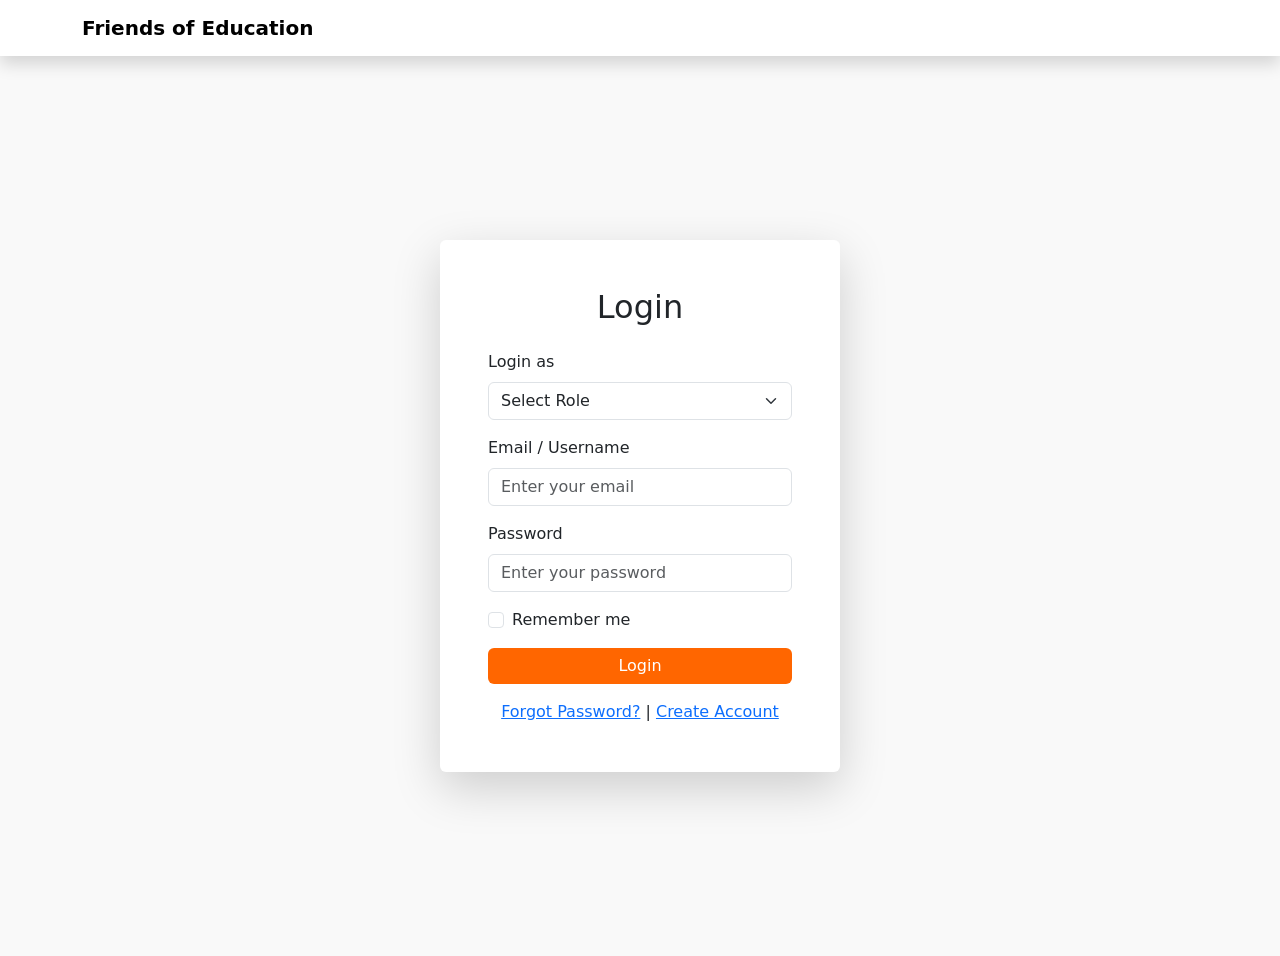
<file: View/HTML/login.htm>
<!DOCTYPE html>
<html lang="en">
<head>
  <meta charset="UTF-8">
  <meta name="viewport" content="width=device-width, initial-scale=1.0">
  <title>Login - Friends of Education</title>
  <link href="https://cdn.jsdelivr.net/npm/bootstrap@5.3.0/dist/css/bootstrap.min.css" rel="stylesheet">
  <link rel="stylesheet" href="../CSS/login.css">
</head>
<body>

  <!-- Navbar -->
  <nav class="navbar navbar-expand-lg navbar-light bg-white shadow fixed-top">
    <div class="container">
      <a class="navbar-brand fw-bold text-orange" href="index.html">Friends of Education</a>
    </div>
  </nav>

  <!-- Login Section -->
  <section class="login-section d-flex justify-content-center align-items-center">
    <div class="login-box shadow-lg p-5 bg-white rounded">
      <h2 class="text-center mb-4">Login</h2>

      <form>
        <!-- Role Selection -->
        <div class="mb-3">
          <label for="role" class="form-label">Login as</label>
          <select class="form-select" id="role" required>
            <option value="">Select Role</option>
            <option value="admin">Admin / Staff</option>
            <option value="volunteer">Volunteer</option>
            <option value="donor">Donor</option>
          </select>
        </div>

        <!-- Email / Username -->
        <div class="mb-3">
          <label for="email" class="form-label">Email / Username</label>
          <input type="email" class="form-control" id="email" placeholder="Enter your email" required>
        </div>

        <!-- Password -->
        <div class="mb-3">
          <label for="password" class="form-label">Password</label>
          <input type="password" class="form-control" id="password" placeholder="Enter your password" required>
        </div>

        <!-- Remember Me -->
        <div class="mb-3 form-check">
          <input type="checkbox" class="form-check-input" id="remember">
          <label class="form-check-label" for="remember">Remember me</label>
        </div>

        <!-- Submit -->
        <button type="submit" class="btn btn-primary w-100">Login</button>

        <!-- Extra Links -->
        <div class="mt-3 text-center">
          <a href="#">Forgot Password?</a> | <a href="register.html">Create Account</a>
        </div>
      </form>
    </div>
  </section>


  <script src="https://cdn.jsdelivr.net/npm/bootstrap@5.3.0/dist/js/bootstrap.bundle.min.js"></script>
</body>
</html>
</file>
<file: View/CSS/login.css>
body {
  background: #f9f9f9;
}

.login-section {
  height: 100vh;
  margin-top: 56px;
}

.login-box {
  width: 100%;
  max-width: 400px;
}

.btn-primary {
  background: #ff6600;
  border: none;
}

.btn-primary:hover {
  background: #e65c00;
}
</file>
